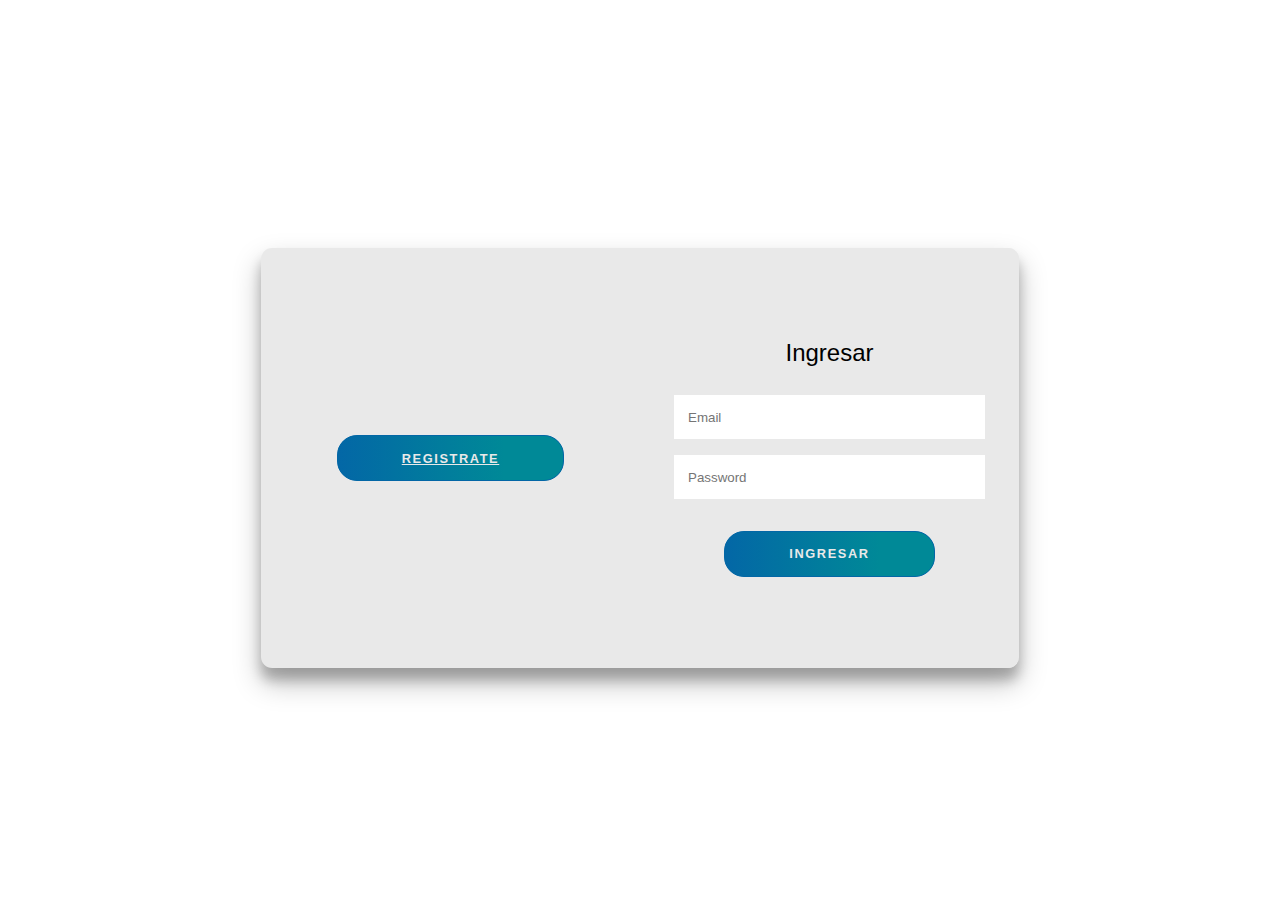
<file: index.html>
<!DOCTYPE html>
<html>
    <head>
        <title>Proyecto pracial 2</title>
        <link rel="stylesheet" href="Diseno.css">
    </head>
    <body>
    <div class="container right-panel-active">

	<!-- Sign In -->
	<div class="container__form container--signup">
		<form action="Validacion.php" class="form" id="form2" method="POST">
			<h2 class="form__title">Ingresar</h2>
			<input type="text" placeholder="Email" class="input" name="usuario" />
			<input type="password" placeholder="Password" class="input" name="contrasena"/>
			
			<button class="btn">Ingresar</button>
		</form>
	</div>

	<!-- Overlay -->
	<div class="container__overlay">
		<div class="overlay">
			<div class="overlay__panel overlay--left">
				<a class="btn" id="signIn" href="Registro.html">Registrate</a>
			</div>
			<div class="overlay__panel overlay--right">
				<button class="btn" id="signUp">Ingresar</button>
			</div>
		</div>
	</div>
</div>
    </body>
</html>
</file>
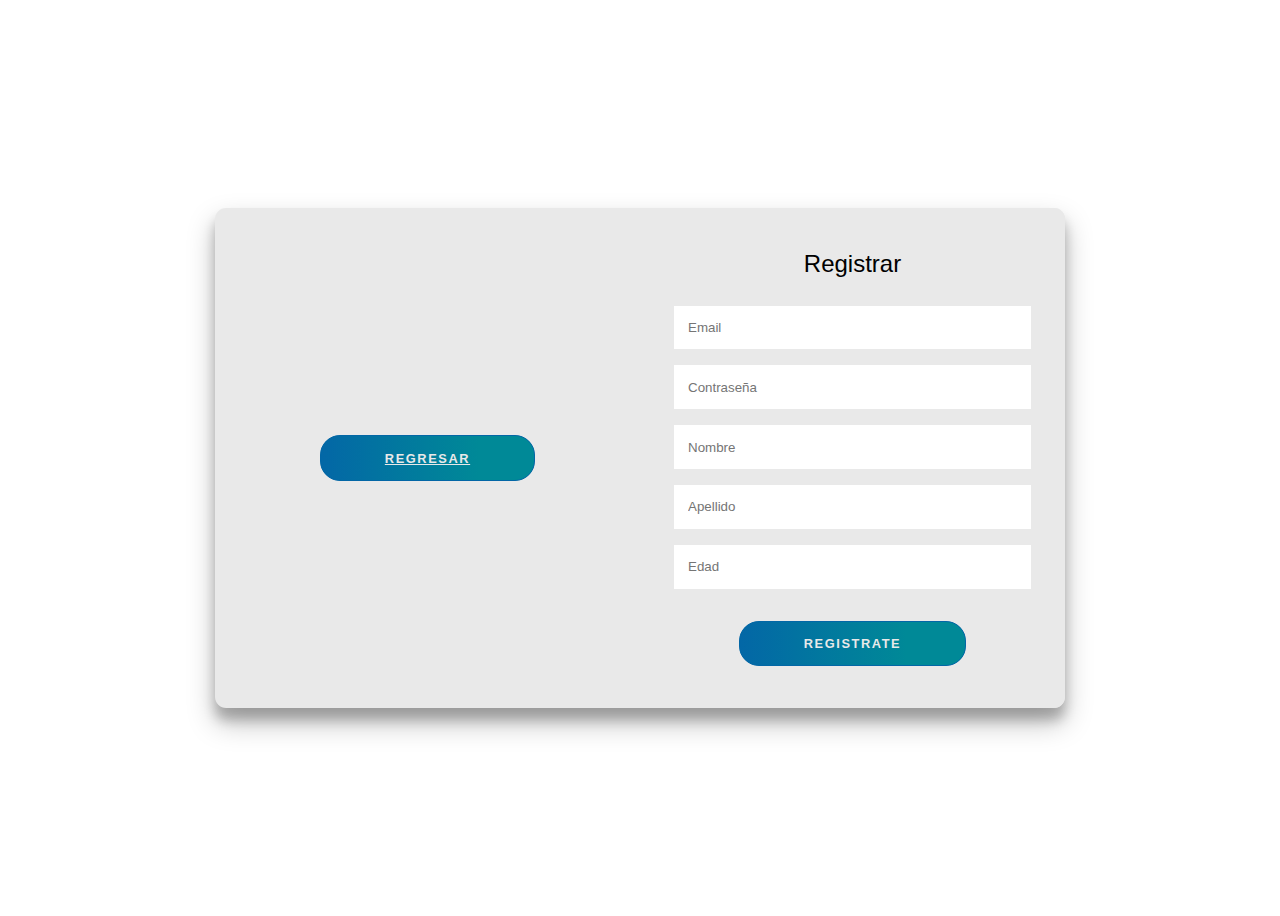
<file: Registro.html>
<!DOCTYPE html>
<html>
    <head>
        <title>Registro</title>
        <link rel="stylesheet" href="Diseño_registro.css">
		<script>
	history.pushState(null, null, document.URL);
	
window.addEventListener('popstate', function () {
	window.alert("hi");
    history.pushState(null, null, document.URL);
});
	</script>
    </head>
    <body>
        <div class="container right-panel-active">
        <div class="container__form container--signup">
		    <form action="Registro_logica.php" method="post" class="form" id="form1" >
			<h2 class="form__title">Registrar</h2>
			<input type="text" placeholder="Email" class="input" name="adres" required/>
			<input type="password" placeholder="Contraseña" class="input" name="contrasena" required/>
            <input type="text" placeholder="Nombre" class="input" name="name" required/>
			<input type="text" placeholder="Apellido" class="input" name="apel" required/>
            <input type="text" placeholder="Edad" class="input" name="age" required/>
			
			
			

			<button class="btn">Registrate</button>
		    </form>
	    </div>
        <div class="container__overlay">
		<div class="overlay">
			<div class="overlay__panel overlay--left">
			<a class="btn" id="signIn" href="index.html">Regresar</a>
			</div>
			<div class="overlay__panel overlay--right">
				
			</div>
		</div>
	</div>
        </div>
	
    </body>
</html>
</file>
<file: Diseno.css>
:root {
	/* COLORS */
	--white: #e9e9e9;
	--gray: #333;
	--blue: #0367a6;
	--lightblue: #008997;

	/* RADII */
	--button-radius: 0.7rem;

	/* SIZES */
	--max-width: 758px;
	--max-height: 420px;

	font-size: 16px;
	font-family: -apple-system, BlinkMacSystemFont, "Segoe UI", Roboto, Oxygen,
		Ubuntu, Cantarell, "Open Sans", "Helvetica Neue", sans-serif;
}

body {
	align-items: center;
	background-color: #008997;
	background: url("http://res.cloudinary.com/dci1eujqw/image/upload/v1616769558/Codepen/waldemar-brandt-aThdSdgx0YM-unsplash_cnq4sb.jpg");
	background-attachment: fixed;
	background-position: center;
	background-repeat: no-repeat;
	background-size: cover;
	display: grid;
	height: 100vh;
	place-items: center;
}

.form__title {
	font-weight: 300;
	margin: 0;
	margin-bottom: 1.25rem;
}

.link {
	color: var(--gray);
	font-size: 0.9rem;
	margin: 1.5rem 0;
	text-decoration: none;
}

.container {
	background-color: var(--white);
	border-radius: var(--button-radius);
	box-shadow: 0 0.9rem 1.7rem rgba(0, 0, 0, 0.25),
		0 0.7rem 0.7rem rgba(0, 0, 0, 0.22);
	height: var(--max-height);
	max-width: var(--max-width);
	overflow: hidden;
	position: relative;
	width: 100%;
}

.container__form {
	height: 100%;
	position: absolute;
	top: 0;
	transition: all 0.6s ease-in-out;
}

.container--signin {
	left: 0;
	width: 50%;
	z-index: 2;
}

.container.right-panel-active .container--signin {
	transform: translateX(100%);
}

.container--signup {
	left: 0;
	opacity: 0;
	width: 50%;
	z-index: 1;
}

.container.right-panel-active .container--signup {
	animation: show 0.6s;
	opacity: 1;
	transform: translateX(100%);
	z-index: 5;
}

.container__overlay {
	height: 100%;
	left: 50%;
	overflow: hidden;
	position: absolute;
	top: 0;
	transition: transform 0.6s ease-in-out;
	width: 50%;
	z-index: 100;
}

.container.right-panel-active .container__overlay {
	transform: translateX(-100%);
}

.overlay {
	background-color: var(--lightblue);
	background: url("http://res.cloudinary.com/dci1eujqw/image/upload/v1616769558/Codepen/waldemar-brandt-aThdSdgx0YM-unsplash_cnq4sb.jpg");
	background-attachment: fixed;
	background-position: center;
	background-repeat: no-repeat;
	background-size: cover;
	height: 100%;
	left: -100%;
	position: relative;
	transform: translateX(0);
	transition: transform 0.6s ease-in-out;
	width: 200%;
}

.container.right-panel-active .overlay {
	transform: translateX(50%);
}

.overlay__panel {
	align-items: center;
	display: flex;
	flex-direction: column;
	height: 100%;
	justify-content: center;
	position: absolute;
	text-align: center;
	top: 0;
	transform: translateX(0);
	transition: transform 0.6s ease-in-out;
	width: 50%;
}

.overlay--left {
	transform: translateX(-20%);
}

.container.right-panel-active .overlay--left {
	transform: translateX(0);
}

.overlay--right {
	right: 0;
	transform: translateX(0);
}

.container.right-panel-active .overlay--right {
	transform: translateX(20%);
}

.btn {
	background-color: var(--blue);
	background-image: linear-gradient(90deg, var(--blue) 0%, var(--lightblue) 74%);
	border-radius: 20px;
	border: 1px solid var(--blue);
	color: var(--white);
	cursor: pointer;
	font-size: 0.8rem;
	font-weight: bold;
	letter-spacing: 0.1rem;
	padding: 0.9rem 4rem;
	text-transform: uppercase;
	transition: transform 80ms ease-in;
}


.form > .btn {
	margin-top: 1.5rem;
}

.btn:active {
	transform: scale(0.95);
}

.btn:focus {
	outline: none;
}

.form {
	background-color: var(--white);
	display: flex;
	align-items: center;
	justify-content: center;
	flex-direction: column;
	padding: 0 3rem;
	height: 100%;
	text-align: center;
}

.input {
	background-color: #fff;
	border: none;
	padding: 0.9rem 0.9rem;
	margin: 0.5rem 0;
	width: 100%;
}

@keyframes show {
	0%,
	49.99% {
		opacity: 0;
		z-index: 1;
	}

	50%,
	100% {
		opacity: 1;
		z-index: 5;
	}
}
</file>
<file: Diseño_registro.css>
:root {
	/* COLORS */
	--white: #e9e9e9;
	--gray: #333;
	--blue: #0367a6;
	--lightblue: #008997;

	/* RADII */
	--button-radius: 0.7rem;

	/* SIZES */
	--max-width: 850px;
	--max-height: 500px;

	font-size: 16px;
	font-family: -apple-system, BlinkMacSystemFont, "Segoe UI", Roboto, Oxygen,
		Ubuntu, Cantarell, "Open Sans", "Helvetica Neue", sans-serif;
}

body {
	align-items: center;
	background-color: #008997;
	background: url("https://img.besthqwallpapers.com/Uploads/26-9-2019/106075/mountain-landscape-evening-rocks-forest-mountains.jpg");
	background-attachment: fixed;
	background-position: center;
	background-repeat: no-repeat;
    background-size: 150%;
	display: grid;
	height: 100vh;
	place-items: center;
}

.form__title {
	font-weight: 300;
	margin: 0;
	margin-bottom: 1.25rem;
}

.link {
	color: var(--gray);
	font-size: 0.9rem;
	margin: 1.5rem 0;
	text-decoration: none;
}

.container {
	background-color: var(--white);
	border-radius: var(--button-radius);
	box-shadow: 0 0.9rem 1.7rem rgba(0, 0, 0, 0.25),
		0 0.7rem 0.7rem rgba(0, 0, 0, 0.22);
	height: var(--max-height);
	max-width: var(--max-width);
	overflow: hidden;
	position: relative;
	width: 100%;
}

.container__form {
	height: 100%;
	position: absolute;
	top: 0;
	transition: all 0.6s ease-in-out;
}

.container--signin {
	left: 0;
	width: 50%;
	z-index: 2;
}

.container.right-panel-active .container--signin {
	transform: translateX(100%);
}

.container--signup {
	left: 0;
	opacity: 0;
	width: 50%;
	z-index: 1;
}

.container.right-panel-active .container--signup {
	animation: show 0.6s;
	opacity: 1;
	transform: translateX(100%);
	z-index: 5;
}

.container__overlay {
	height: 100%;
	left: 50%;
	overflow: hidden;
	position: absolute;
	top: 0;
	transition: transform 0.6s ease-in-out;
	width: 50%;
	z-index: 100;
}

.container.right-panel-active .container__overlay {
	transform: translateX(-100%);
}

.overlay {
	background-color: var(--lightblue);
	background: url("https://img.besthqwallpapers.com/Uploads/26-9-2019/106075/mountain-landscape-evening-rocks-forest-mountains.jpg");
	background-attachment: fixed;
	background-position: center;
	background-repeat: no-repeat;
	background-size: cover;
	height: 100%;
	left: -100%;
	position: relative;
	transform: translateX(0);
	transition: transform 0.6s ease-in-out;
	width: 200%;
}

.container.right-panel-active .overlay {
	transform: translateX(50%);
}

.overlay__panel {
	align-items: center;
	display: flex;
	flex-direction: column;
	height: 100%;
	justify-content: center;
	position: absolute;
	text-align: center;
	top: 0;
	transform: translateX(0);
	transition: transform 0.6s ease-in-out;
	width: 50%;
}

.overlay--left {
	transform: translateX(-20%);
}

.container.right-panel-active .overlay--left {
	transform: translateX(0);
}

.overlay--right {
	right: 0;
	transform: translateX(0);
}

.container.right-panel-active .overlay--right {
	transform: translateX(20%);
}

.btn {
	background-color: var(--blue);
	background-image: linear-gradient(90deg, var(--blue) 0%, var(--lightblue) 74%);
	border-radius: 20px;
	border: 1px solid var(--blue);
	color: var(--white);
	cursor: pointer;
	font-size: 0.8rem;
	font-weight: bold;
	letter-spacing: 0.1rem;
	padding: 0.9rem 4rem;
	text-transform: uppercase;
	transition: transform 80ms ease-in;
}


.form > .btn {
	margin-top: 1.5rem;
}

.btn:active {
	transform: scale(0.95);
}

.btn:focus {
	outline: none;
}

.form {
	background-color: var(--white);
	display: flex;
	align-items: center;
	justify-content: center;
	flex-direction: column;
	padding: 0 3rem;
	height: 100%;
	text-align: center;
}

.input {
	background-color: #fff;
	border: none;
	padding: 0.9rem 0.9rem;
	margin: 0.5rem 0;
	width: 100%;
}

@keyframes show {
	0%,
	49.99% {
		opacity: 0;
		z-index: 1;
	}

	50%,
	100% {
		opacity: 1;
		z-index: 5;
	}
}
</file>
